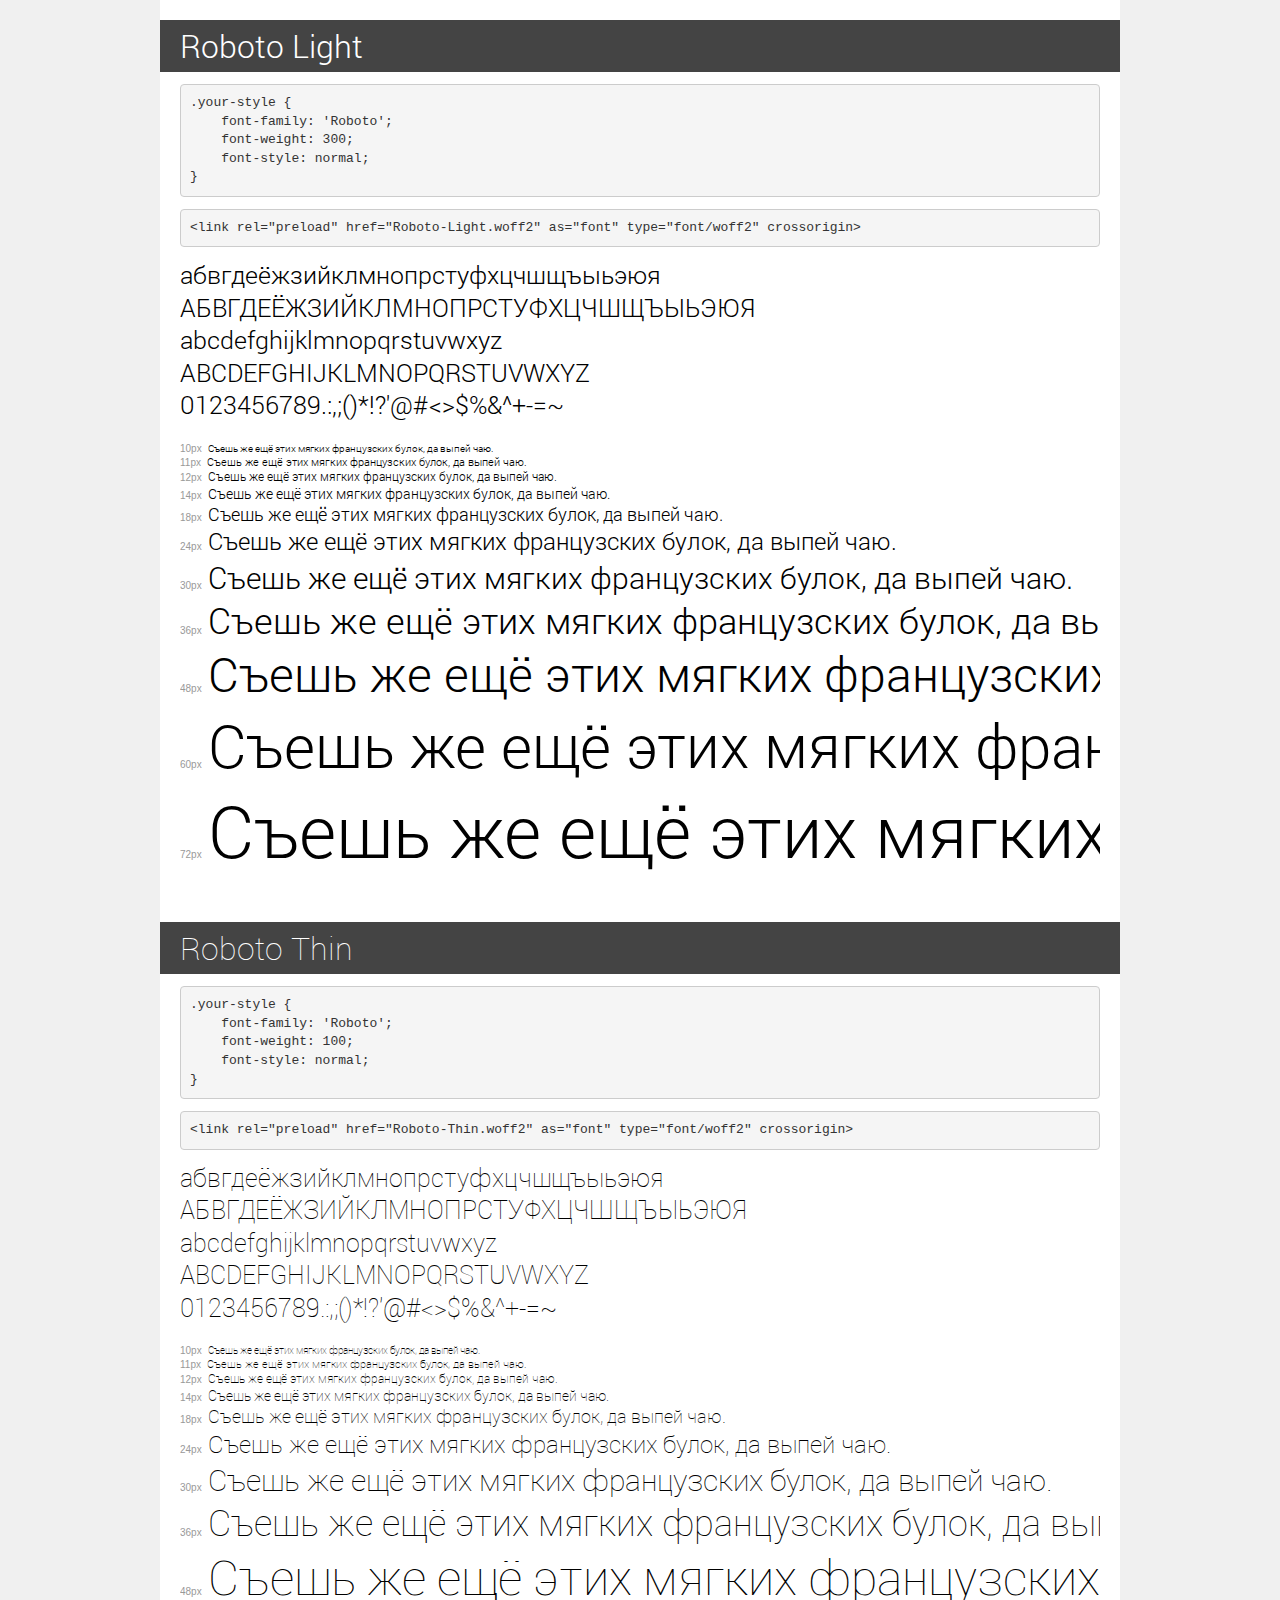
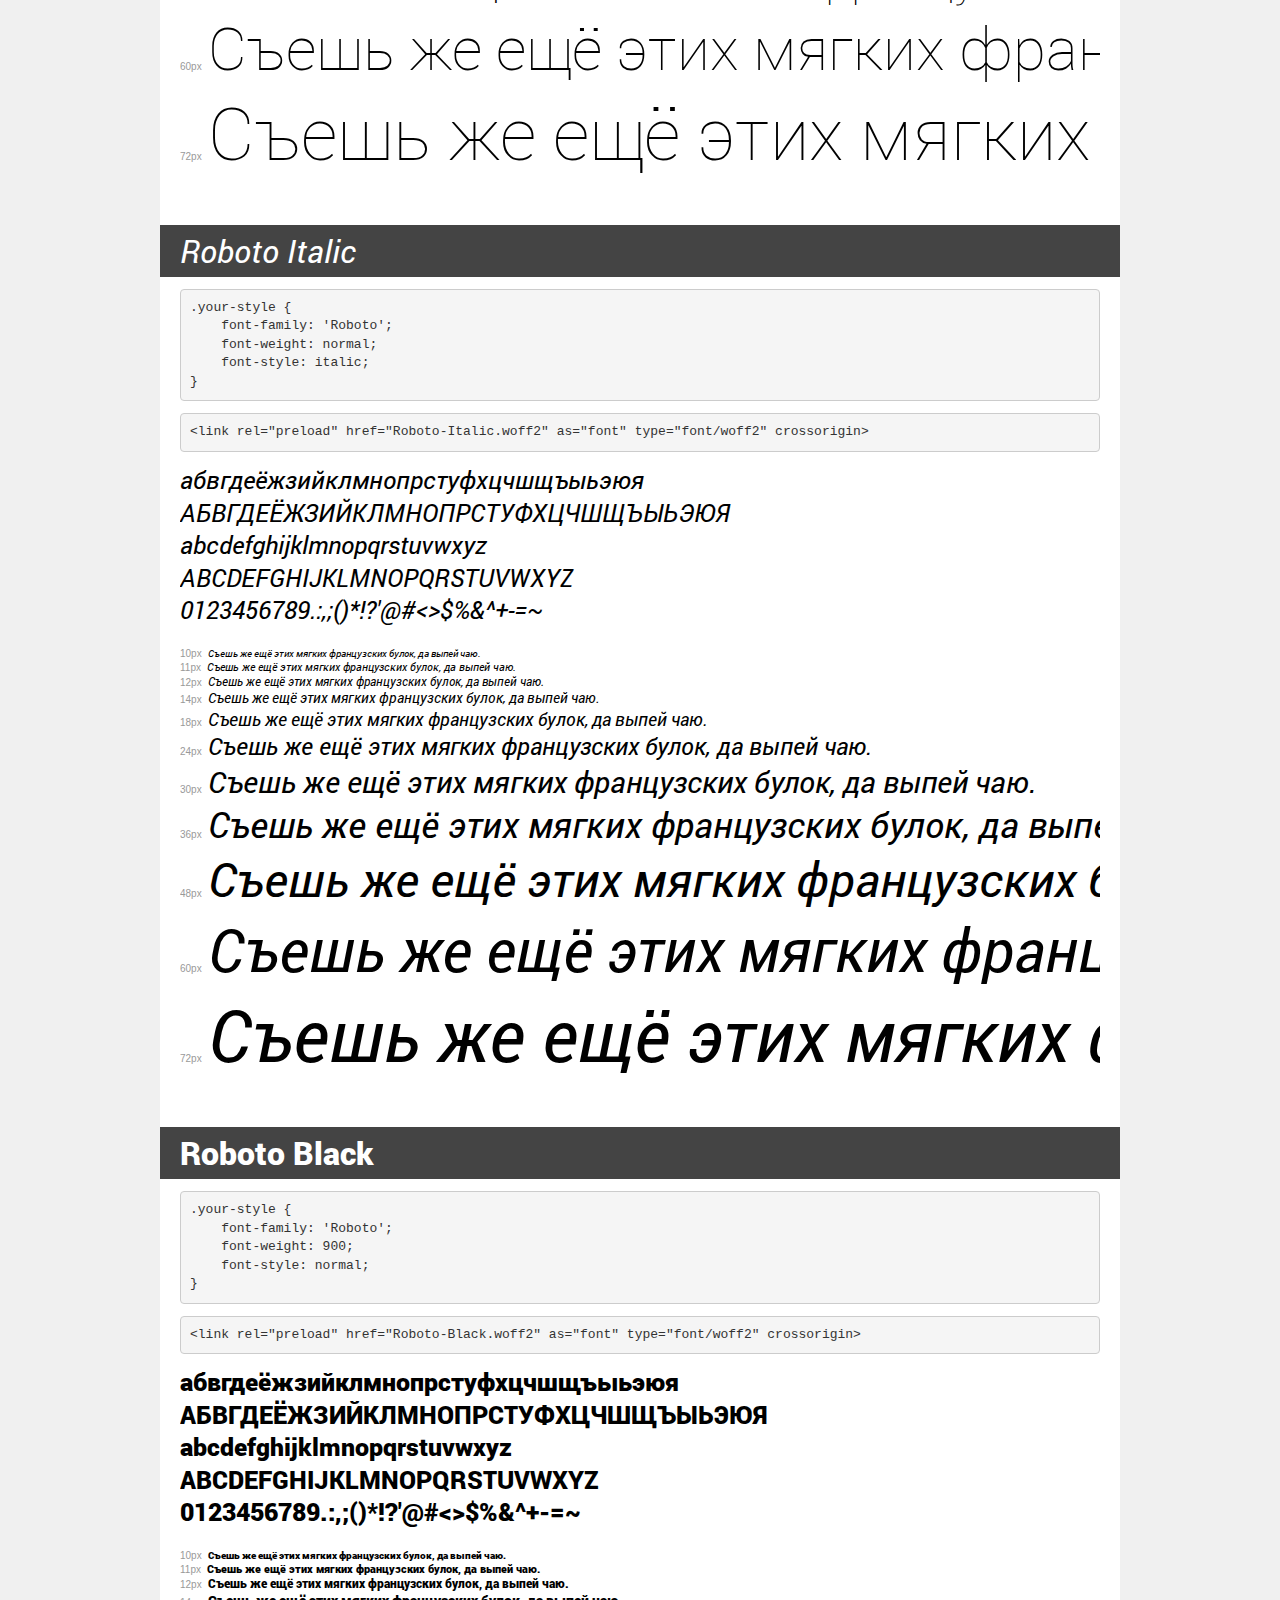
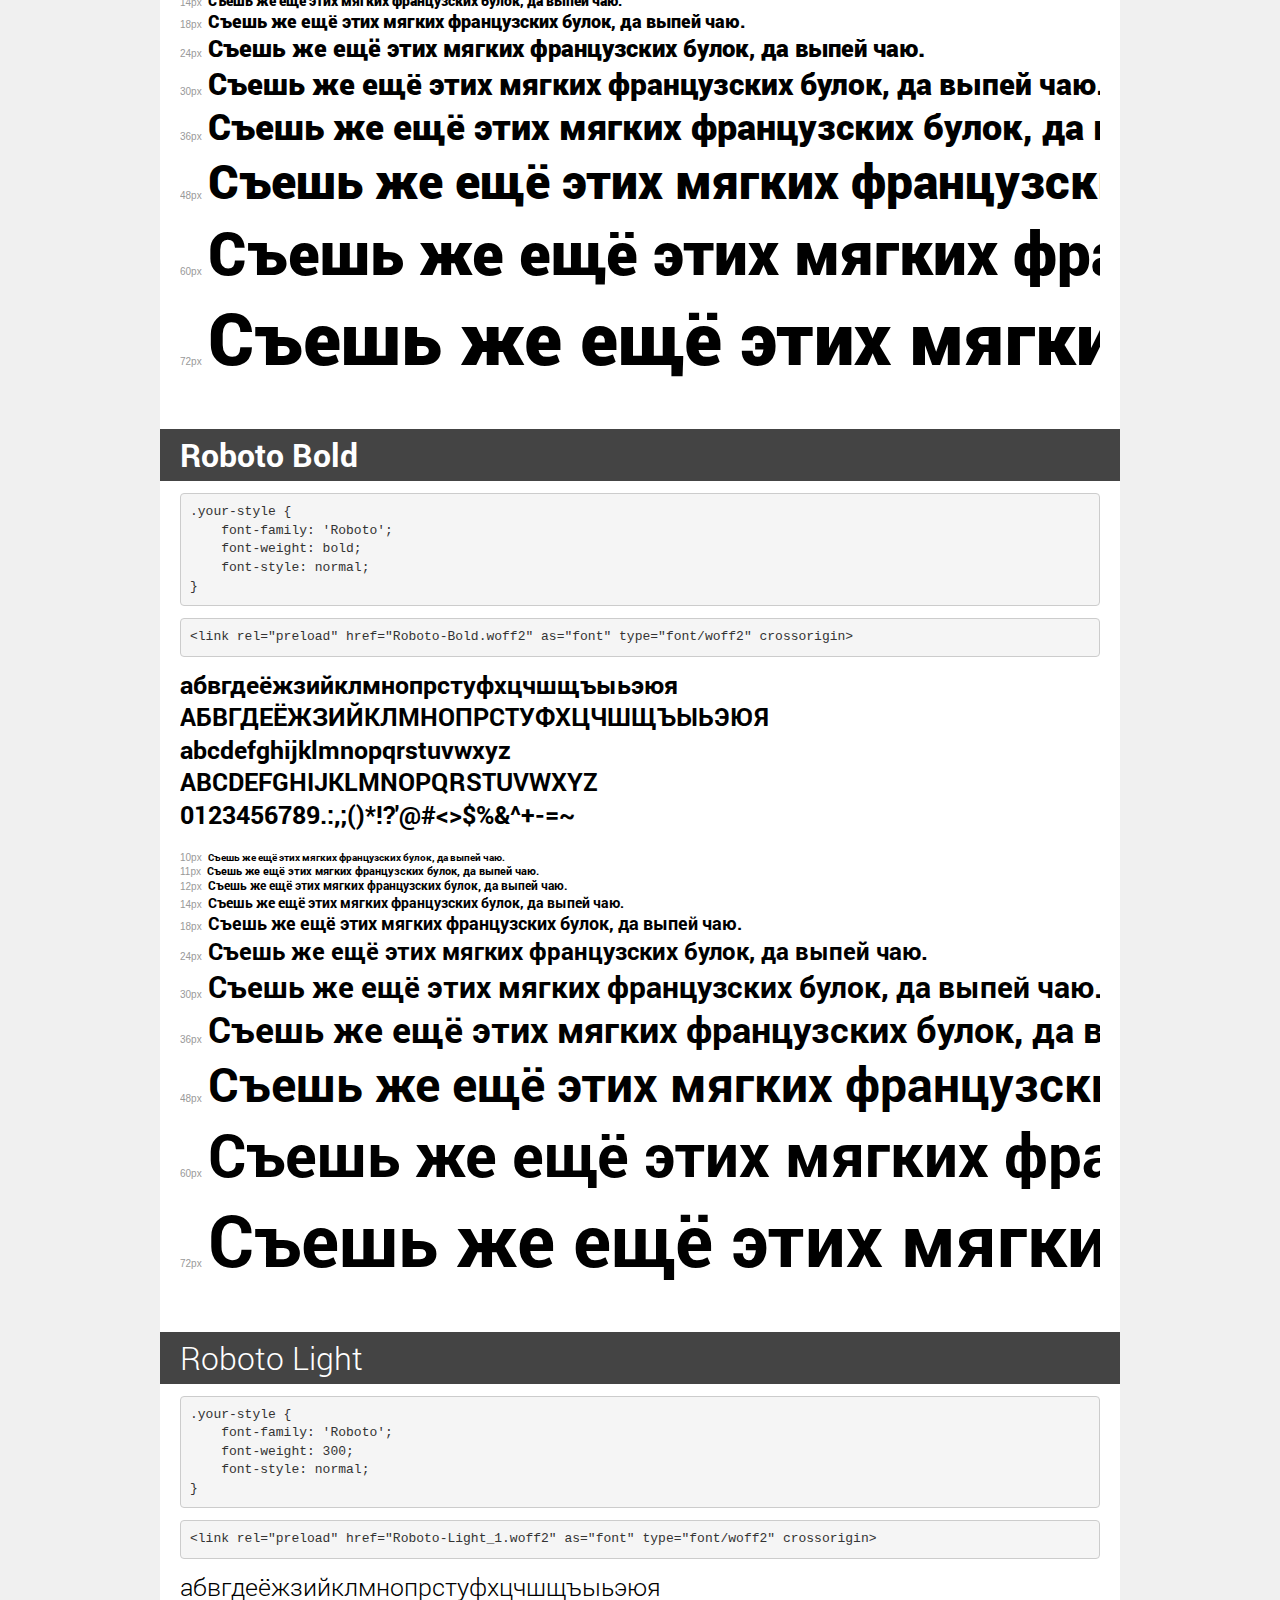
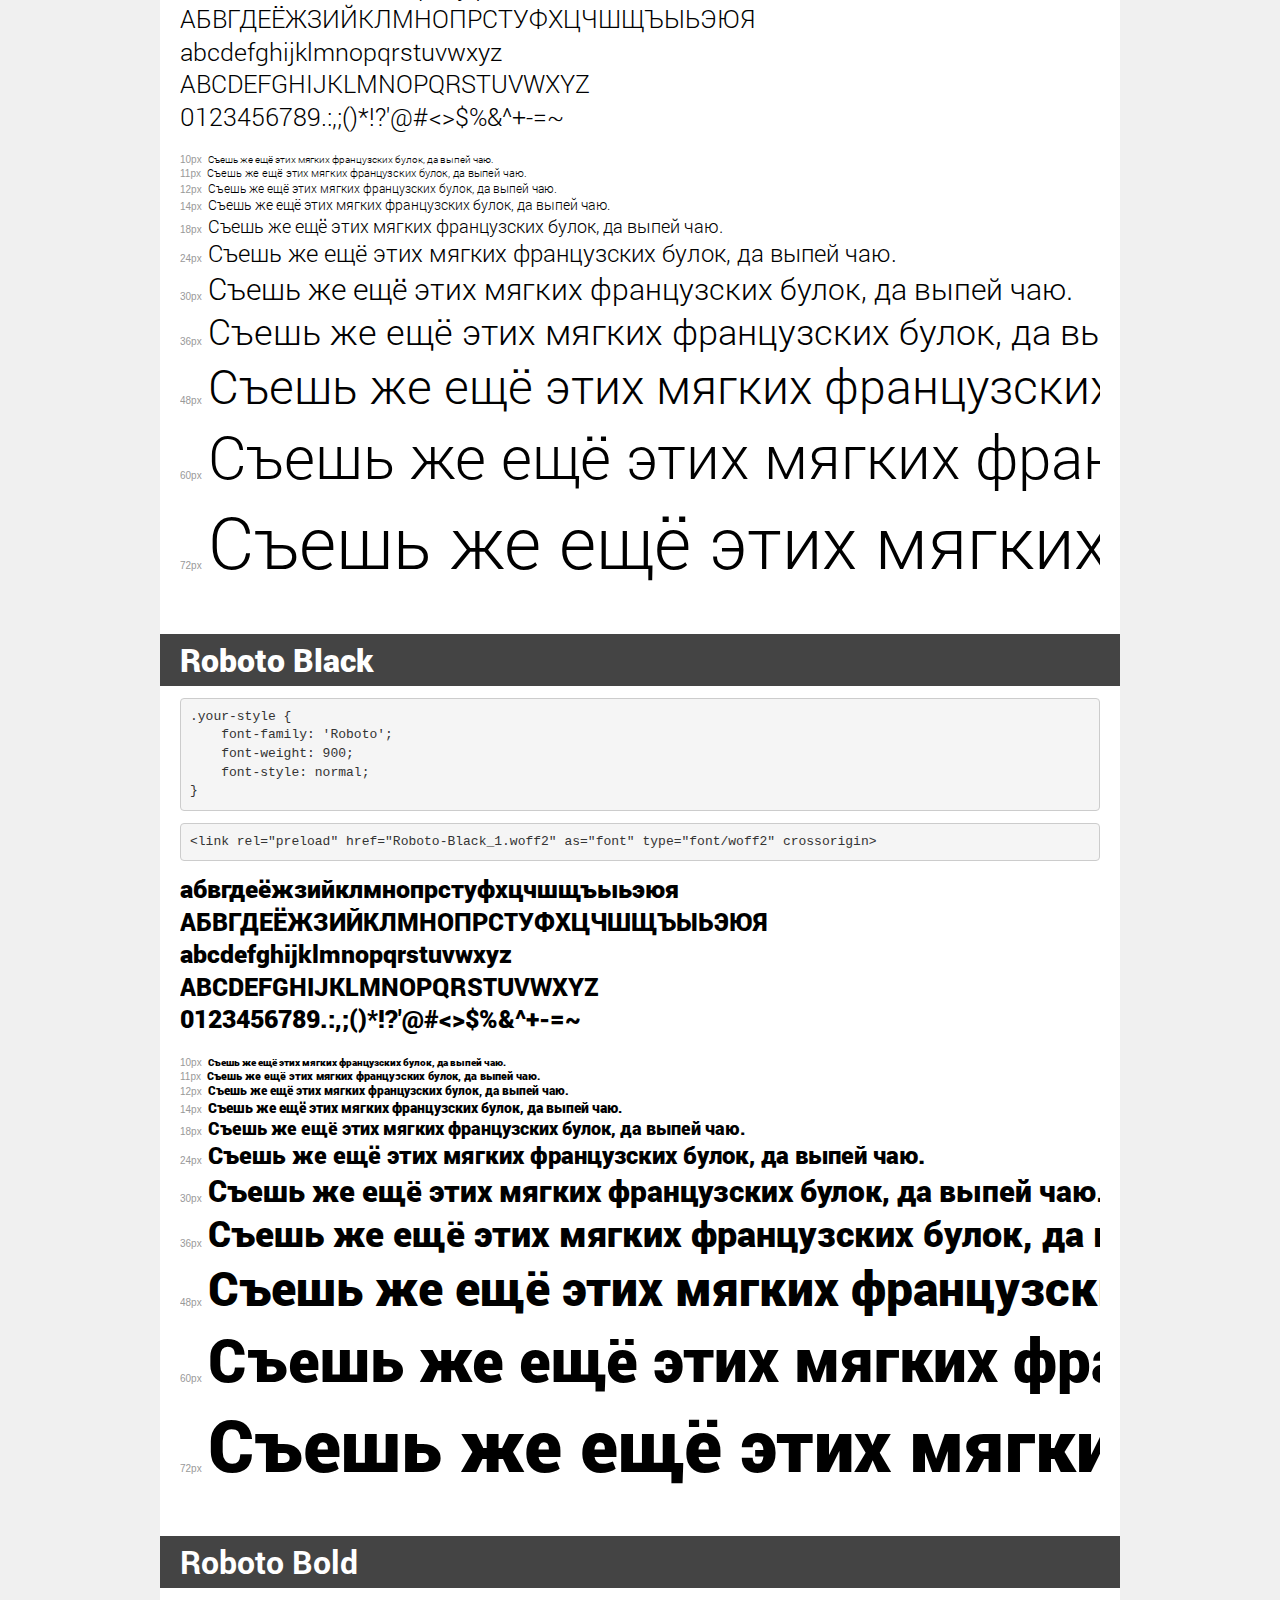
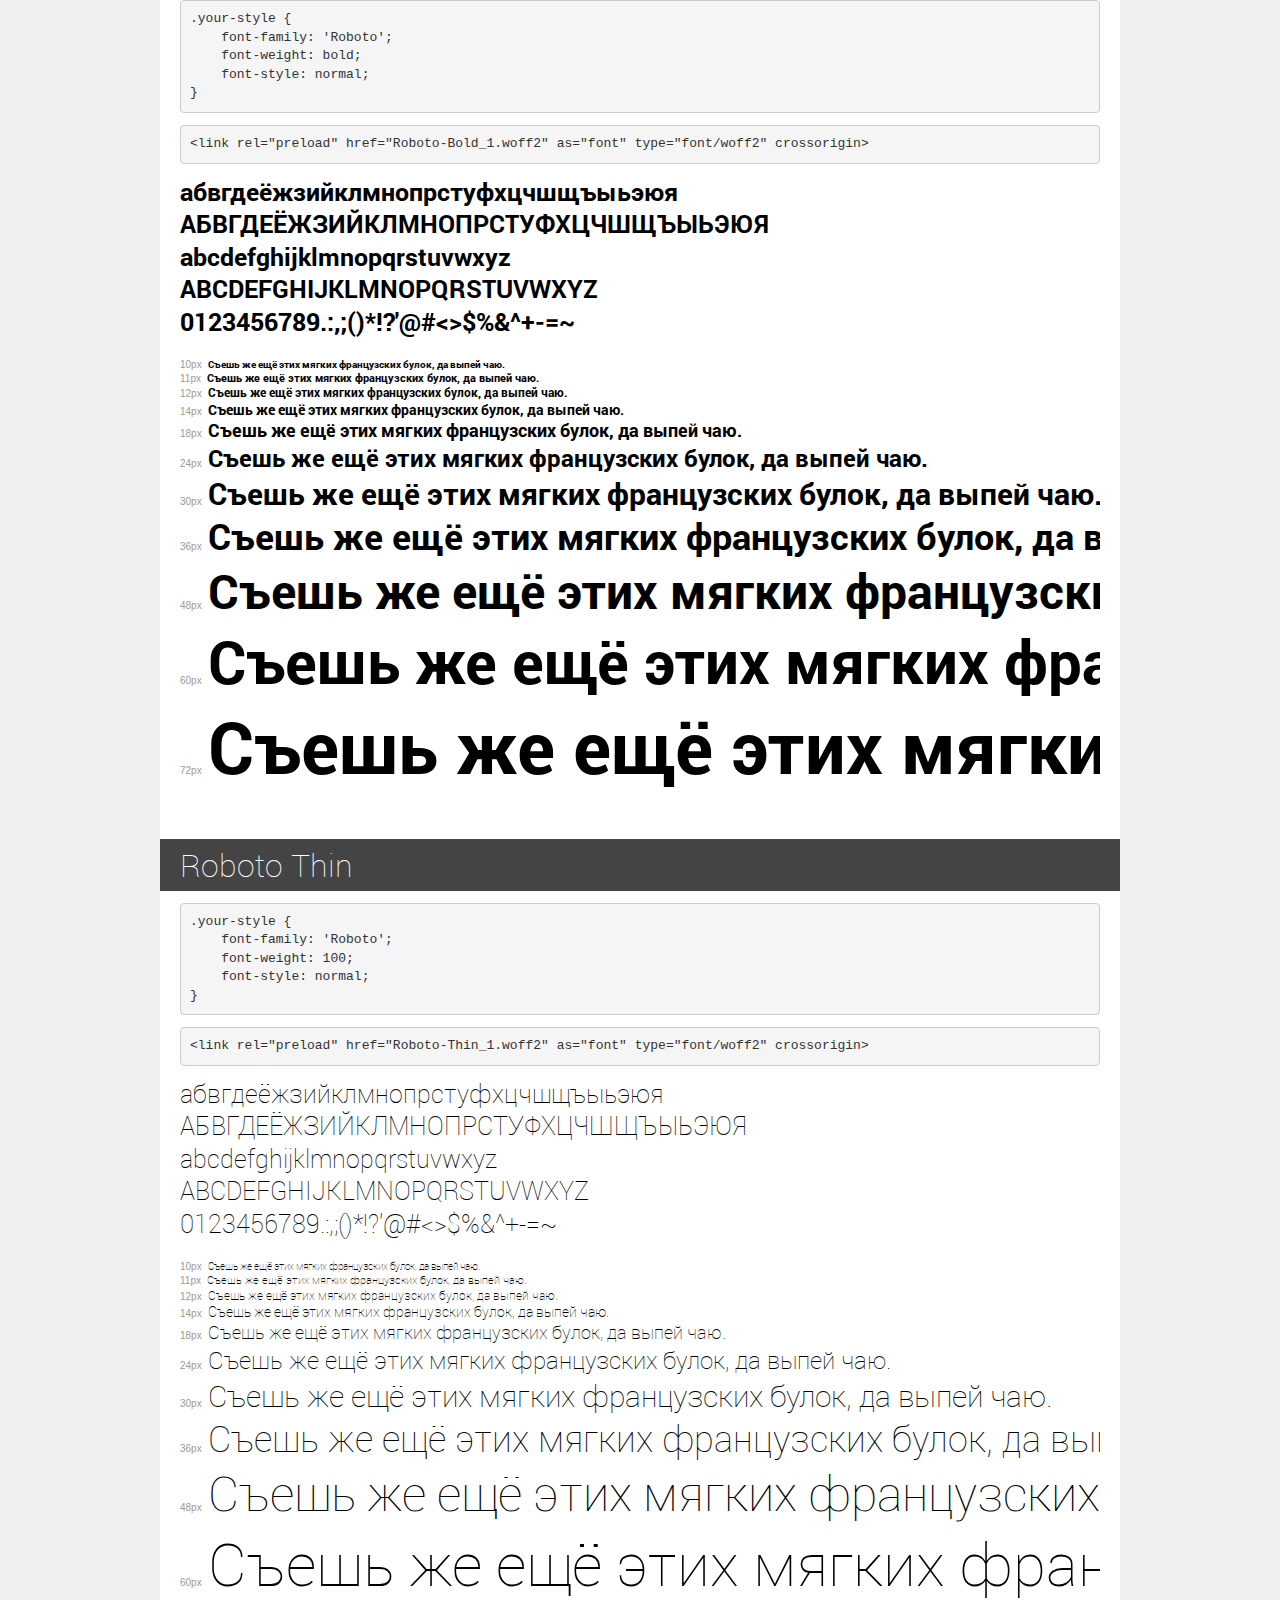
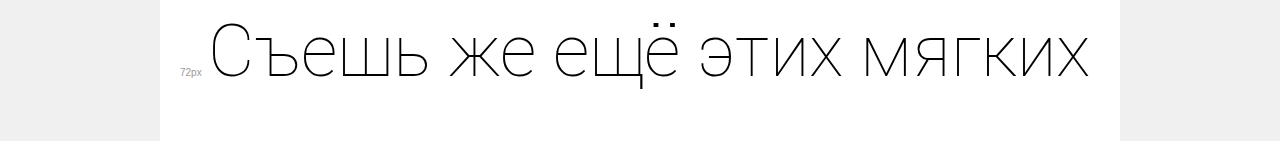
<file: fonts/demo.html>
<!DOCTYPE html>
<html lang="en">
<head>
    <meta charset="utf-8">
    <meta http-equiv="X-UA-Compatible" content="IE=edge">
    <meta name="viewport" content="width=device-width, initial-scale=1">
    <meta name="robots" content="noindex, noarchive">
    <meta name="format-detection" content="telephone=no">
    <title>Transfonter demo</title>
    <link href="stylesheet.css" rel="stylesheet">
    <style>
        /*
        http://meyerweb.com/eric/tools/css/reset/
        v2.0 | 20110126
        License: none (public domain)
        */
        html, body, div, span, applet, object, iframe,
        h1, h2, h3, h4, h5, h6, p, blockquote, pre,
        a, abbr, acronym, address, big, cite, code,
        del, dfn, em, img, ins, kbd, q, s, samp,
        small, strike, strong, sub, sup, tt, var,
        b, u, i, center,
        dl, dt, dd, ol, ul, li,
        fieldset, form, label, legend,
        table, caption, tbody, tfoot, thead, tr, th, td,
        article, aside, canvas, details, embed,
        figure, figcaption, footer, header, hgroup,
        menu, nav, output, ruby, section, summary,
        time, mark, audio, video {
            margin: 0;
            padding: 0;
            border: 0;
            font-size: 100%;
            font: inherit;
            vertical-align: baseline;
        }
        /* HTML5 display-role reset for older browsers */
        article, aside, details, figcaption, figure,
        footer, header, hgroup, menu, nav, section {
            display: block;
        }
        body {
            line-height: 1;
        }
        ol, ul {
            list-style: none;
        }
        blockquote, q {
            quotes: none;
        }
        blockquote:before, blockquote:after,
        q:before, q:after {
            content: '';
            content: none;
        }
        table {
            border-collapse: collapse;
            border-spacing: 0;
        }
        /* demo styles */
        body {
            background: #f0f0f0;
            color: #000;
        }
        .page {
            background: #fff;
            width: 920px;
            margin: 0 auto;
            padding: 20px 20px 0 20px;
            overflow: hidden;
        }
        .font-container {
            overflow-x: auto;
            overflow-y: hidden;
            margin-bottom: 40px;
            line-height: 1.3;
            white-space: nowrap;
            padding-bottom: 5px;
        }
        h1 {
            position: relative;
            background: #444;
            font-size: 32px;
            color: #fff;
            padding: 10px 20px;
            margin: 0 -20px 12px -20px;
        }
        .letters {
            font-size: 25px;
            margin-bottom: 20px;
        }
        .s10:before {
            content: '10px';
        }
        .s11:before {
            content: '11px';
        }
        .s12:before {
            content: '12px';
        }
        .s14:before {
            content: '14px';
        }
        .s18:before {
            content: '18px';
        }
        .s24:before {
            content: '24px';
        }
        .s30:before {
            content: '30px';
        }
        .s36:before {
            content: '36px';
        }
        .s48:before {
            content: '48px';
        }
        .s60:before {
            content: '60px';
        }
        .s72:before {
            content: '72px';
        }
        .s10:before, .s11:before, .s12:before, .s14:before,
        .s18:before, .s24:before, .s30:before, .s36:before,
        .s48:before, .s60:before, .s72:before {
            font-family: Arial, sans-serif;
            font-size: 10px;
            font-weight: normal;
            font-style: normal;
            color: #999;
            padding-right: 6px;
        }
        pre {
            display: block;
            padding: 9px;
            margin: 0 0 12px;
            font-family: Monaco, Menlo, Consolas, "Courier New", monospace;
            font-size: 13px;
            line-height: 1.428571429;
            color: #333;
            font-weight: normal;
            font-style: normal;
            background-color: #f5f5f5;
            border: 1px solid #ccc;
            overflow-x: auto;
            border-radius: 4px;
        }
        /* responsive */
        @media (max-width: 959px) {
            .page {
                width: auto;
                margin: 0;
            }
        }
    </style>
</head>
<body>
<div class="page">
    <div class="demo">
        <h1 style="font-family: 'Roboto'; font-weight: 300; font-style: normal;">Roboto Light</h1>
        <pre title="Usage">.your-style {
    font-family: 'Roboto';
    font-weight: 300;
    font-style: normal;
}</pre>
        <pre title="Preload (optional)">
&lt;link rel=&quot;preload&quot; href=&quot;Roboto-Light.woff2&quot; as=&quot;font&quot; type=&quot;font/woff2&quot; crossorigin&gt;</pre>
        <div class="font-container" style="font-family: 'Roboto'; font-weight: 300; font-style: normal;">
            <p class="letters">
                абвгдеёжзийклмнопрстуфхцчшщъыьэюя<br>
АБВГДЕЁЖЗИЙКЛМНОПРСТУФХЦЧШЩЪЫЬЭЮЯ<br>
abcdefghijklmnopqrstuvwxyz<br>
ABCDEFGHIJKLMNOPQRSTUVWXYZ<br>
                0123456789.:,;()*!?'@#&lt;&gt;$%&^+-=~
            </p>
            <p class="s10" style="font-size: 10px;">Съешь же ещё этих мягких французских булок, да выпей чаю.</p>
            <p class="s11" style="font-size: 11px;">Съешь же ещё этих мягких французских булок, да выпей чаю.</p>
            <p class="s12" style="font-size: 12px;">Съешь же ещё этих мягких французских булок, да выпей чаю.</p>
            <p class="s14" style="font-size: 14px;">Съешь же ещё этих мягких французских булок, да выпей чаю.</p>
            <p class="s18" style="font-size: 18px;">Съешь же ещё этих мягких французских булок, да выпей чаю.</p>
            <p class="s24" style="font-size: 24px;">Съешь же ещё этих мягких французских булок, да выпей чаю.</p>
            <p class="s30" style="font-size: 30px;">Съешь же ещё этих мягких французских булок, да выпей чаю.</p>
            <p class="s36" style="font-size: 36px;">Съешь же ещё этих мягких французских булок, да выпей чаю.</p>
            <p class="s48" style="font-size: 48px;">Съешь же ещё этих мягких французских булок, да выпей чаю.</p>
            <p class="s60" style="font-size: 60px;">Съешь же ещё этих мягких французских булок, да выпей чаю.</p>
            <p class="s72" style="font-size: 72px;">Съешь же ещё этих мягких французских булок, да выпей чаю.</p>
        </div>
    </div>

    <div class="demo">
        <h1 style="font-family: 'Roboto'; font-weight: 100; font-style: normal;">Roboto Thin</h1>
        <pre title="Usage">.your-style {
    font-family: 'Roboto';
    font-weight: 100;
    font-style: normal;
}</pre>
        <pre title="Preload (optional)">
&lt;link rel=&quot;preload&quot; href=&quot;Roboto-Thin.woff2&quot; as=&quot;font&quot; type=&quot;font/woff2&quot; crossorigin&gt;</pre>
        <div class="font-container" style="font-family: 'Roboto'; font-weight: 100; font-style: normal;">
            <p class="letters">
                абвгдеёжзийклмнопрстуфхцчшщъыьэюя<br>
АБВГДЕЁЖЗИЙКЛМНОПРСТУФХЦЧШЩЪЫЬЭЮЯ<br>
abcdefghijklmnopqrstuvwxyz<br>
ABCDEFGHIJKLMNOPQRSTUVWXYZ<br>
                0123456789.:,;()*!?'@#&lt;&gt;$%&^+-=~
            </p>
            <p class="s10" style="font-size: 10px;">Съешь же ещё этих мягких французских булок, да выпей чаю.</p>
            <p class="s11" style="font-size: 11px;">Съешь же ещё этих мягких французских булок, да выпей чаю.</p>
            <p class="s12" style="font-size: 12px;">Съешь же ещё этих мягких французских булок, да выпей чаю.</p>
            <p class="s14" style="font-size: 14px;">Съешь же ещё этих мягких французских булок, да выпей чаю.</p>
            <p class="s18" style="font-size: 18px;">Съешь же ещё этих мягких французских булок, да выпей чаю.</p>
            <p class="s24" style="font-size: 24px;">Съешь же ещё этих мягких французских булок, да выпей чаю.</p>
            <p class="s30" style="font-size: 30px;">Съешь же ещё этих мягких французских булок, да выпей чаю.</p>
            <p class="s36" style="font-size: 36px;">Съешь же ещё этих мягких французских булок, да выпей чаю.</p>
            <p class="s48" style="font-size: 48px;">Съешь же ещё этих мягких французских булок, да выпей чаю.</p>
            <p class="s60" style="font-size: 60px;">Съешь же ещё этих мягких французских булок, да выпей чаю.</p>
            <p class="s72" style="font-size: 72px;">Съешь же ещё этих мягких французских булок, да выпей чаю.</p>
        </div>
    </div>

    <div class="demo">
        <h1 style="font-family: 'Roboto'; font-weight: normal; font-style: italic;">Roboto Italic</h1>
        <pre title="Usage">.your-style {
    font-family: 'Roboto';
    font-weight: normal;
    font-style: italic;
}</pre>
        <pre title="Preload (optional)">
&lt;link rel=&quot;preload&quot; href=&quot;Roboto-Italic.woff2&quot; as=&quot;font&quot; type=&quot;font/woff2&quot; crossorigin&gt;</pre>
        <div class="font-container" style="font-family: 'Roboto'; font-weight: normal; font-style: italic;">
            <p class="letters">
                абвгдеёжзийклмнопрстуфхцчшщъыьэюя<br>
АБВГДЕЁЖЗИЙКЛМНОПРСТУФХЦЧШЩЪЫЬЭЮЯ<br>
abcdefghijklmnopqrstuvwxyz<br>
ABCDEFGHIJKLMNOPQRSTUVWXYZ<br>
                0123456789.:,;()*!?'@#&lt;&gt;$%&^+-=~
            </p>
            <p class="s10" style="font-size: 10px;">Съешь же ещё этих мягких французских булок, да выпей чаю.</p>
            <p class="s11" style="font-size: 11px;">Съешь же ещё этих мягких французских булок, да выпей чаю.</p>
            <p class="s12" style="font-size: 12px;">Съешь же ещё этих мягких французских булок, да выпей чаю.</p>
            <p class="s14" style="font-size: 14px;">Съешь же ещё этих мягких французских булок, да выпей чаю.</p>
            <p class="s18" style="font-size: 18px;">Съешь же ещё этих мягких французских булок, да выпей чаю.</p>
            <p class="s24" style="font-size: 24px;">Съешь же ещё этих мягких французских булок, да выпей чаю.</p>
            <p class="s30" style="font-size: 30px;">Съешь же ещё этих мягких французских булок, да выпей чаю.</p>
            <p class="s36" style="font-size: 36px;">Съешь же ещё этих мягких французских булок, да выпей чаю.</p>
            <p class="s48" style="font-size: 48px;">Съешь же ещё этих мягких французских булок, да выпей чаю.</p>
            <p class="s60" style="font-size: 60px;">Съешь же ещё этих мягких французских булок, да выпей чаю.</p>
            <p class="s72" style="font-size: 72px;">Съешь же ещё этих мягких французских булок, да выпей чаю.</p>
        </div>
    </div>

    <div class="demo">
        <h1 style="font-family: 'Roboto'; font-weight: 900; font-style: normal;">Roboto Black</h1>
        <pre title="Usage">.your-style {
    font-family: 'Roboto';
    font-weight: 900;
    font-style: normal;
}</pre>
        <pre title="Preload (optional)">
&lt;link rel=&quot;preload&quot; href=&quot;Roboto-Black.woff2&quot; as=&quot;font&quot; type=&quot;font/woff2&quot; crossorigin&gt;</pre>
        <div class="font-container" style="font-family: 'Roboto'; font-weight: 900; font-style: normal;">
            <p class="letters">
                абвгдеёжзийклмнопрстуфхцчшщъыьэюя<br>
АБВГДЕЁЖЗИЙКЛМНОПРСТУФХЦЧШЩЪЫЬЭЮЯ<br>
abcdefghijklmnopqrstuvwxyz<br>
ABCDEFGHIJKLMNOPQRSTUVWXYZ<br>
                0123456789.:,;()*!?'@#&lt;&gt;$%&^+-=~
            </p>
            <p class="s10" style="font-size: 10px;">Съешь же ещё этих мягких французских булок, да выпей чаю.</p>
            <p class="s11" style="font-size: 11px;">Съешь же ещё этих мягких французских булок, да выпей чаю.</p>
            <p class="s12" style="font-size: 12px;">Съешь же ещё этих мягких французских булок, да выпей чаю.</p>
            <p class="s14" style="font-size: 14px;">Съешь же ещё этих мягких французских булок, да выпей чаю.</p>
            <p class="s18" style="font-size: 18px;">Съешь же ещё этих мягких французских булок, да выпей чаю.</p>
            <p class="s24" style="font-size: 24px;">Съешь же ещё этих мягких французских булок, да выпей чаю.</p>
            <p class="s30" style="font-size: 30px;">Съешь же ещё этих мягких французских булок, да выпей чаю.</p>
            <p class="s36" style="font-size: 36px;">Съешь же ещё этих мягких французских булок, да выпей чаю.</p>
            <p class="s48" style="font-size: 48px;">Съешь же ещё этих мягких французских булок, да выпей чаю.</p>
            <p class="s60" style="font-size: 60px;">Съешь же ещё этих мягких французских булок, да выпей чаю.</p>
            <p class="s72" style="font-size: 72px;">Съешь же ещё этих мягких французских булок, да выпей чаю.</p>
        </div>
    </div>

    <div class="demo">
        <h1 style="font-family: 'Roboto'; font-weight: bold; font-style: normal;">Roboto Bold</h1>
        <pre title="Usage">.your-style {
    font-family: 'Roboto';
    font-weight: bold;
    font-style: normal;
}</pre>
        <pre title="Preload (optional)">
&lt;link rel=&quot;preload&quot; href=&quot;Roboto-Bold.woff2&quot; as=&quot;font&quot; type=&quot;font/woff2&quot; crossorigin&gt;</pre>
        <div class="font-container" style="font-family: 'Roboto'; font-weight: bold; font-style: normal;">
            <p class="letters">
                абвгдеёжзийклмнопрстуфхцчшщъыьэюя<br>
АБВГДЕЁЖЗИЙКЛМНОПРСТУФХЦЧШЩЪЫЬЭЮЯ<br>
abcdefghijklmnopqrstuvwxyz<br>
ABCDEFGHIJKLMNOPQRSTUVWXYZ<br>
                0123456789.:,;()*!?'@#&lt;&gt;$%&^+-=~
            </p>
            <p class="s10" style="font-size: 10px;">Съешь же ещё этих мягких французских булок, да выпей чаю.</p>
            <p class="s11" style="font-size: 11px;">Съешь же ещё этих мягких французских булок, да выпей чаю.</p>
            <p class="s12" style="font-size: 12px;">Съешь же ещё этих мягких французских булок, да выпей чаю.</p>
            <p class="s14" style="font-size: 14px;">Съешь же ещё этих мягких французских булок, да выпей чаю.</p>
            <p class="s18" style="font-size: 18px;">Съешь же ещё этих мягких французских булок, да выпей чаю.</p>
            <p class="s24" style="font-size: 24px;">Съешь же ещё этих мягких французских булок, да выпей чаю.</p>
            <p class="s30" style="font-size: 30px;">Съешь же ещё этих мягких французских булок, да выпей чаю.</p>
            <p class="s36" style="font-size: 36px;">Съешь же ещё этих мягких французских булок, да выпей чаю.</p>
            <p class="s48" style="font-size: 48px;">Съешь же ещё этих мягких французских булок, да выпей чаю.</p>
            <p class="s60" style="font-size: 60px;">Съешь же ещё этих мягких французских булок, да выпей чаю.</p>
            <p class="s72" style="font-size: 72px;">Съешь же ещё этих мягких французских булок, да выпей чаю.</p>
        </div>
    </div>

    <div class="demo">
        <h1 style="font-family: 'Roboto'; font-weight: 300; font-style: normal;">Roboto Light</h1>
        <pre title="Usage">.your-style {
    font-family: 'Roboto';
    font-weight: 300;
    font-style: normal;
}</pre>
        <pre title="Preload (optional)">
&lt;link rel=&quot;preload&quot; href=&quot;Roboto-Light_1.woff2&quot; as=&quot;font&quot; type=&quot;font/woff2&quot; crossorigin&gt;</pre>
        <div class="font-container" style="font-family: 'Roboto'; font-weight: 300; font-style: normal;">
            <p class="letters">
                абвгдеёжзийклмнопрстуфхцчшщъыьэюя<br>
АБВГДЕЁЖЗИЙКЛМНОПРСТУФХЦЧШЩЪЫЬЭЮЯ<br>
abcdefghijklmnopqrstuvwxyz<br>
ABCDEFGHIJKLMNOPQRSTUVWXYZ<br>
                0123456789.:,;()*!?'@#&lt;&gt;$%&^+-=~
            </p>
            <p class="s10" style="font-size: 10px;">Съешь же ещё этих мягких французских булок, да выпей чаю.</p>
            <p class="s11" style="font-size: 11px;">Съешь же ещё этих мягких французских булок, да выпей чаю.</p>
            <p class="s12" style="font-size: 12px;">Съешь же ещё этих мягких французских булок, да выпей чаю.</p>
            <p class="s14" style="font-size: 14px;">Съешь же ещё этих мягких французских булок, да выпей чаю.</p>
            <p class="s18" style="font-size: 18px;">Съешь же ещё этих мягких французских булок, да выпей чаю.</p>
            <p class="s24" style="font-size: 24px;">Съешь же ещё этих мягких французских булок, да выпей чаю.</p>
            <p class="s30" style="font-size: 30px;">Съешь же ещё этих мягких французских булок, да выпей чаю.</p>
            <p class="s36" style="font-size: 36px;">Съешь же ещё этих мягких французских булок, да выпей чаю.</p>
            <p class="s48" style="font-size: 48px;">Съешь же ещё этих мягких французских булок, да выпей чаю.</p>
            <p class="s60" style="font-size: 60px;">Съешь же ещё этих мягких французских булок, да выпей чаю.</p>
            <p class="s72" style="font-size: 72px;">Съешь же ещё этих мягких французских булок, да выпей чаю.</p>
        </div>
    </div>

    <div class="demo">
        <h1 style="font-family: 'Roboto'; font-weight: 900; font-style: normal;">Roboto Black</h1>
        <pre title="Usage">.your-style {
    font-family: 'Roboto';
    font-weight: 900;
    font-style: normal;
}</pre>
        <pre title="Preload (optional)">
&lt;link rel=&quot;preload&quot; href=&quot;Roboto-Black_1.woff2&quot; as=&quot;font&quot; type=&quot;font/woff2&quot; crossorigin&gt;</pre>
        <div class="font-container" style="font-family: 'Roboto'; font-weight: 900; font-style: normal;">
            <p class="letters">
                абвгдеёжзийклмнопрстуфхцчшщъыьэюя<br>
АБВГДЕЁЖЗИЙКЛМНОПРСТУФХЦЧШЩЪЫЬЭЮЯ<br>
abcdefghijklmnopqrstuvwxyz<br>
ABCDEFGHIJKLMNOPQRSTUVWXYZ<br>
                0123456789.:,;()*!?'@#&lt;&gt;$%&^+-=~
            </p>
            <p class="s10" style="font-size: 10px;">Съешь же ещё этих мягких французских булок, да выпей чаю.</p>
            <p class="s11" style="font-size: 11px;">Съешь же ещё этих мягких французских булок, да выпей чаю.</p>
            <p class="s12" style="font-size: 12px;">Съешь же ещё этих мягких французских булок, да выпей чаю.</p>
            <p class="s14" style="font-size: 14px;">Съешь же ещё этих мягких французских булок, да выпей чаю.</p>
            <p class="s18" style="font-size: 18px;">Съешь же ещё этих мягких французских булок, да выпей чаю.</p>
            <p class="s24" style="font-size: 24px;">Съешь же ещё этих мягких французских булок, да выпей чаю.</p>
            <p class="s30" style="font-size: 30px;">Съешь же ещё этих мягких французских булок, да выпей чаю.</p>
            <p class="s36" style="font-size: 36px;">Съешь же ещё этих мягких французских булок, да выпей чаю.</p>
            <p class="s48" style="font-size: 48px;">Съешь же ещё этих мягких французских булок, да выпей чаю.</p>
            <p class="s60" style="font-size: 60px;">Съешь же ещё этих мягких французских булок, да выпей чаю.</p>
            <p class="s72" style="font-size: 72px;">Съешь же ещё этих мягких французских булок, да выпей чаю.</p>
        </div>
    </div>

    <div class="demo">
        <h1 style="font-family: 'Roboto'; font-weight: bold; font-style: normal;">Roboto Bold</h1>
        <pre title="Usage">.your-style {
    font-family: 'Roboto';
    font-weight: bold;
    font-style: normal;
}</pre>
        <pre title="Preload (optional)">
&lt;link rel=&quot;preload&quot; href=&quot;Roboto-Bold_1.woff2&quot; as=&quot;font&quot; type=&quot;font/woff2&quot; crossorigin&gt;</pre>
        <div class="font-container" style="font-family: 'Roboto'; font-weight: bold; font-style: normal;">
            <p class="letters">
                абвгдеёжзийклмнопрстуфхцчшщъыьэюя<br>
АБВГДЕЁЖЗИЙКЛМНОПРСТУФХЦЧШЩЪЫЬЭЮЯ<br>
abcdefghijklmnopqrstuvwxyz<br>
ABCDEFGHIJKLMNOPQRSTUVWXYZ<br>
                0123456789.:,;()*!?'@#&lt;&gt;$%&^+-=~
            </p>
            <p class="s10" style="font-size: 10px;">Съешь же ещё этих мягких французских булок, да выпей чаю.</p>
            <p class="s11" style="font-size: 11px;">Съешь же ещё этих мягких французских булок, да выпей чаю.</p>
            <p class="s12" style="font-size: 12px;">Съешь же ещё этих мягких французских булок, да выпей чаю.</p>
            <p class="s14" style="font-size: 14px;">Съешь же ещё этих мягких французских булок, да выпей чаю.</p>
            <p class="s18" style="font-size: 18px;">Съешь же ещё этих мягких французских булок, да выпей чаю.</p>
            <p class="s24" style="font-size: 24px;">Съешь же ещё этих мягких французских булок, да выпей чаю.</p>
            <p class="s30" style="font-size: 30px;">Съешь же ещё этих мягких французских булок, да выпей чаю.</p>
            <p class="s36" style="font-size: 36px;">Съешь же ещё этих мягких французских булок, да выпей чаю.</p>
            <p class="s48" style="font-size: 48px;">Съешь же ещё этих мягких французских булок, да выпей чаю.</p>
            <p class="s60" style="font-size: 60px;">Съешь же ещё этих мягких французских булок, да выпей чаю.</p>
            <p class="s72" style="font-size: 72px;">Съешь же ещё этих мягких французских булок, да выпей чаю.</p>
        </div>
    </div>

    <div class="demo">
        <h1 style="font-family: 'Roboto'; font-weight: 100; font-style: normal;">Roboto Thin</h1>
        <pre title="Usage">.your-style {
    font-family: 'Roboto';
    font-weight: 100;
    font-style: normal;
}</pre>
        <pre title="Preload (optional)">
&lt;link rel=&quot;preload&quot; href=&quot;Roboto-Thin_1.woff2&quot; as=&quot;font&quot; type=&quot;font/woff2&quot; crossorigin&gt;</pre>
        <div class="font-container" style="font-family: 'Roboto'; font-weight: 100; font-style: normal;">
            <p class="letters">
                абвгдеёжзийклмнопрстуфхцчшщъыьэюя<br>
АБВГДЕЁЖЗИЙКЛМНОПРСТУФХЦЧШЩЪЫЬЭЮЯ<br>
abcdefghijklmnopqrstuvwxyz<br>
ABCDEFGHIJKLMNOPQRSTUVWXYZ<br>
                0123456789.:,;()*!?'@#&lt;&gt;$%&^+-=~
            </p>
            <p class="s10" style="font-size: 10px;">Съешь же ещё этих мягких французских булок, да выпей чаю.</p>
            <p class="s11" style="font-size: 11px;">Съешь же ещё этих мягких французских булок, да выпей чаю.</p>
            <p class="s12" style="font-size: 12px;">Съешь же ещё этих мягких французских булок, да выпей чаю.</p>
            <p class="s14" style="font-size: 14px;">Съешь же ещё этих мягких французских булок, да выпей чаю.</p>
            <p class="s18" style="font-size: 18px;">Съешь же ещё этих мягких французских булок, да выпей чаю.</p>
            <p class="s24" style="font-size: 24px;">Съешь же ещё этих мягких французских булок, да выпей чаю.</p>
            <p class="s30" style="font-size: 30px;">Съешь же ещё этих мягких французских булок, да выпей чаю.</p>
            <p class="s36" style="font-size: 36px;">Съешь же ещё этих мягких французских булок, да выпей чаю.</p>
            <p class="s48" style="font-size: 48px;">Съешь же ещё этих мягких французских булок, да выпей чаю.</p>
            <p class="s60" style="font-size: 60px;">Съешь же ещё этих мягких французских булок, да выпей чаю.</p>
            <p class="s72" style="font-size: 72px;">Съешь же ещё этих мягких французских булок, да выпей чаю.</p>
        </div>
    </div>

</div>
</body>
</html>
</file>
<file: fonts/stylesheet.css>
@font-face {
    font-family: 'Roboto';
    src: url('Roboto-Light.eot');
    src: local('Roboto Light'), local('Roboto-Light'),
        url('Roboto-Light.eot?#iefix') format('embedded-opentype'),
        url('Roboto-Light.woff2') format('woff2'),
        url('Roboto-Light.woff') format('woff'),
        url('Roboto-Light.ttf') format('truetype'),
        url('Roboto-Light.svg#Roboto-Light') format('svg');
    font-weight: 300;
    font-style: normal;
    font-display: swap;
}

@font-face {
    font-family: 'Roboto';
    src: url('Roboto-Thin.eot');
    src: local('Roboto Thin'), local('Roboto-Thin'),
        url('Roboto-Thin.eot?#iefix') format('embedded-opentype'),
        url('Roboto-Thin.woff2') format('woff2'),
        url('Roboto-Thin.woff') format('woff'),
        url('Roboto-Thin.ttf') format('truetype'),
        url('Roboto-Thin.svg#Roboto-Thin') format('svg');
    font-weight: 100;
    font-style: normal;
    font-display: swap;
}

@font-face {
    font-family: 'Roboto';
    src: url('Roboto-Italic.eot');
    src: local('Roboto Italic'), local('Roboto-Italic'),
        url('Roboto-Italic.eot?#iefix') format('embedded-opentype'),
        url('Roboto-Italic.woff2') format('woff2'),
        url('Roboto-Italic.woff') format('woff'),
        url('Roboto-Italic.ttf') format('truetype'),
        url('Roboto-Italic.svg#Roboto-Italic') format('svg');
    font-weight: normal;
    font-style: italic;
    font-display: swap;
}

@font-face {
    font-family: 'Roboto';
    src: url('Roboto-Black.eot');
    src: local('Roboto Black'), local('Roboto-Black'),
        url('Roboto-Black.eot?#iefix') format('embedded-opentype'),
        url('Roboto-Black.woff2') format('woff2'),
        url('Roboto-Black.woff') format('woff'),
        url('Roboto-Black.ttf') format('truetype'),
        url('Roboto-Black.svg#Roboto-Black') format('svg');
    font-weight: 900;
    font-style: normal;
    font-display: swap;
}

@font-face {
    font-family: 'Roboto';
    src: url('Roboto-Bold.eot');
    src: local('Roboto Bold'), local('Roboto-Bold'),
        url('Roboto-Bold.eot?#iefix') format('embedded-opentype'),
        url('Roboto-Bold.woff2') format('woff2'),
        url('Roboto-Bold.woff') format('woff'),
        url('Roboto-Bold.ttf') format('truetype'),
        url('Roboto-Bold.svg#Roboto-Bold') format('svg');
    font-weight: bold;
    font-style: normal;
    font-display: swap;
}

@font-face {
    font-family: 'Roboto';
    src: url('Roboto-Light_1.eot');
    src: local('Roboto Light'), local('Roboto-Light'),
        url('Roboto-Light_1.eot?#iefix') format('embedded-opentype'),
        url('Roboto-Light_1.woff2') format('woff2'),
        url('Roboto-Light_1.woff') format('woff'),
        url('Roboto-Light_1.ttf') format('truetype'),
        url('Roboto-Light_1.svg#Roboto-Light') format('svg');
    font-weight: 300;
    font-style: normal;
    font-display: swap;
}

@font-face {
    font-family: 'Roboto';
    src: url('Roboto-Black_1.eot');
    src: local('Roboto Black'), local('Roboto-Black'),
        url('Roboto-Black_1.eot?#iefix') format('embedded-opentype'),
        url('Roboto-Black_1.woff2') format('woff2'),
        url('Roboto-Black_1.woff') format('woff'),
        url('Roboto-Black_1.ttf') format('truetype'),
        url('Roboto-Black_1.svg#Roboto-Black') format('svg');
    font-weight: 900;
    font-style: normal;
    font-display: swap;
}

@font-face {
    font-family: 'Roboto';
    src: url('Roboto-Bold_1.eot');
    src: local('Roboto Bold'), local('Roboto-Bold'),
        url('Roboto-Bold_1.eot?#iefix') format('embedded-opentype'),
        url('Roboto-Bold_1.woff2') format('woff2'),
        url('Roboto-Bold_1.woff') format('woff'),
        url('Roboto-Bold_1.ttf') format('truetype'),
        url('Roboto-Bold_1.svg#Roboto-Bold') format('svg');
    font-weight: bold;
    font-style: normal;
    font-display: swap;
}

@font-face {
    font-family: 'Roboto';
    src: url('Roboto-Thin_1.eot');
    src: local('Roboto Thin'), local('Roboto-Thin'),
        url('Roboto-Thin_1.eot?#iefix') format('embedded-opentype'),
        url('Roboto-Thin_1.woff2') format('woff2'),
        url('Roboto-Thin_1.woff') format('woff'),
        url('Roboto-Thin_1.ttf') format('truetype'),
        url('Roboto-Thin_1.svg#Roboto-Thin') format('svg');
    font-weight: 100;
    font-style: normal;
    font-display: swap;
}
</file>
